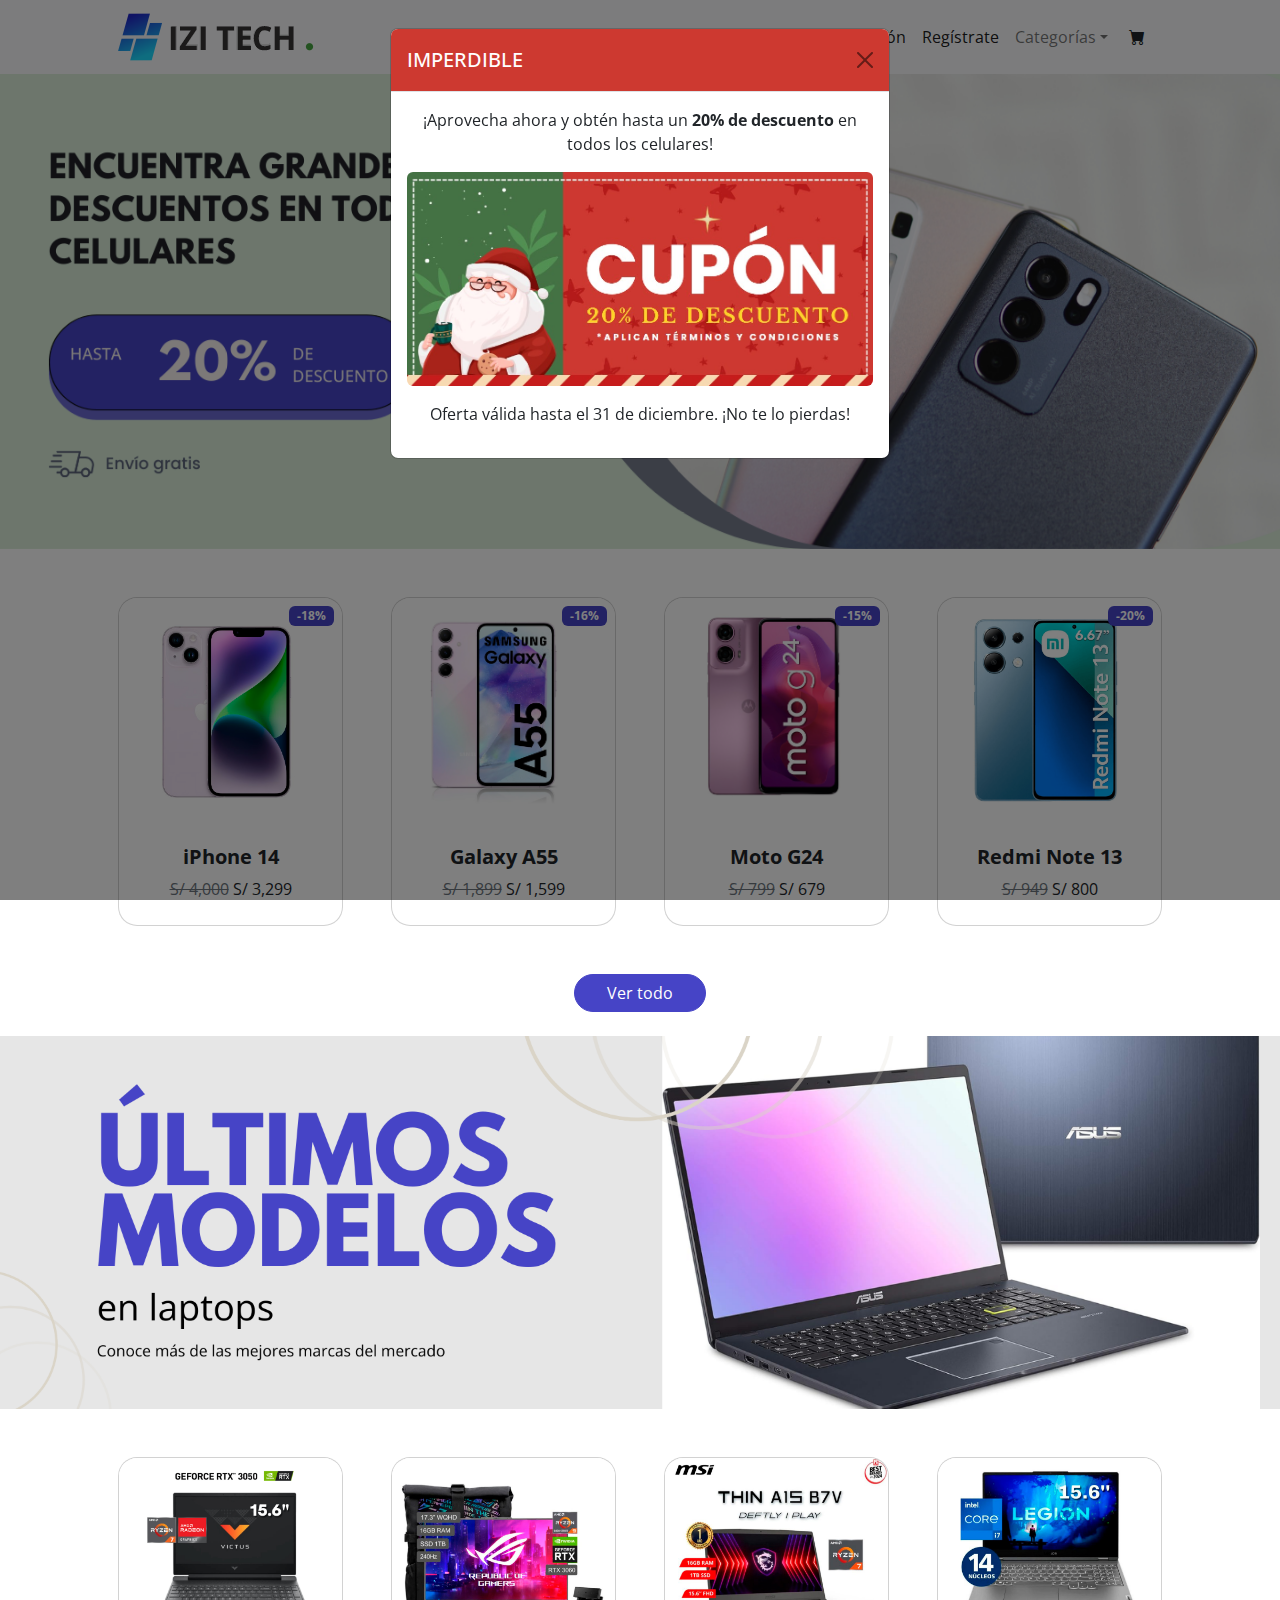
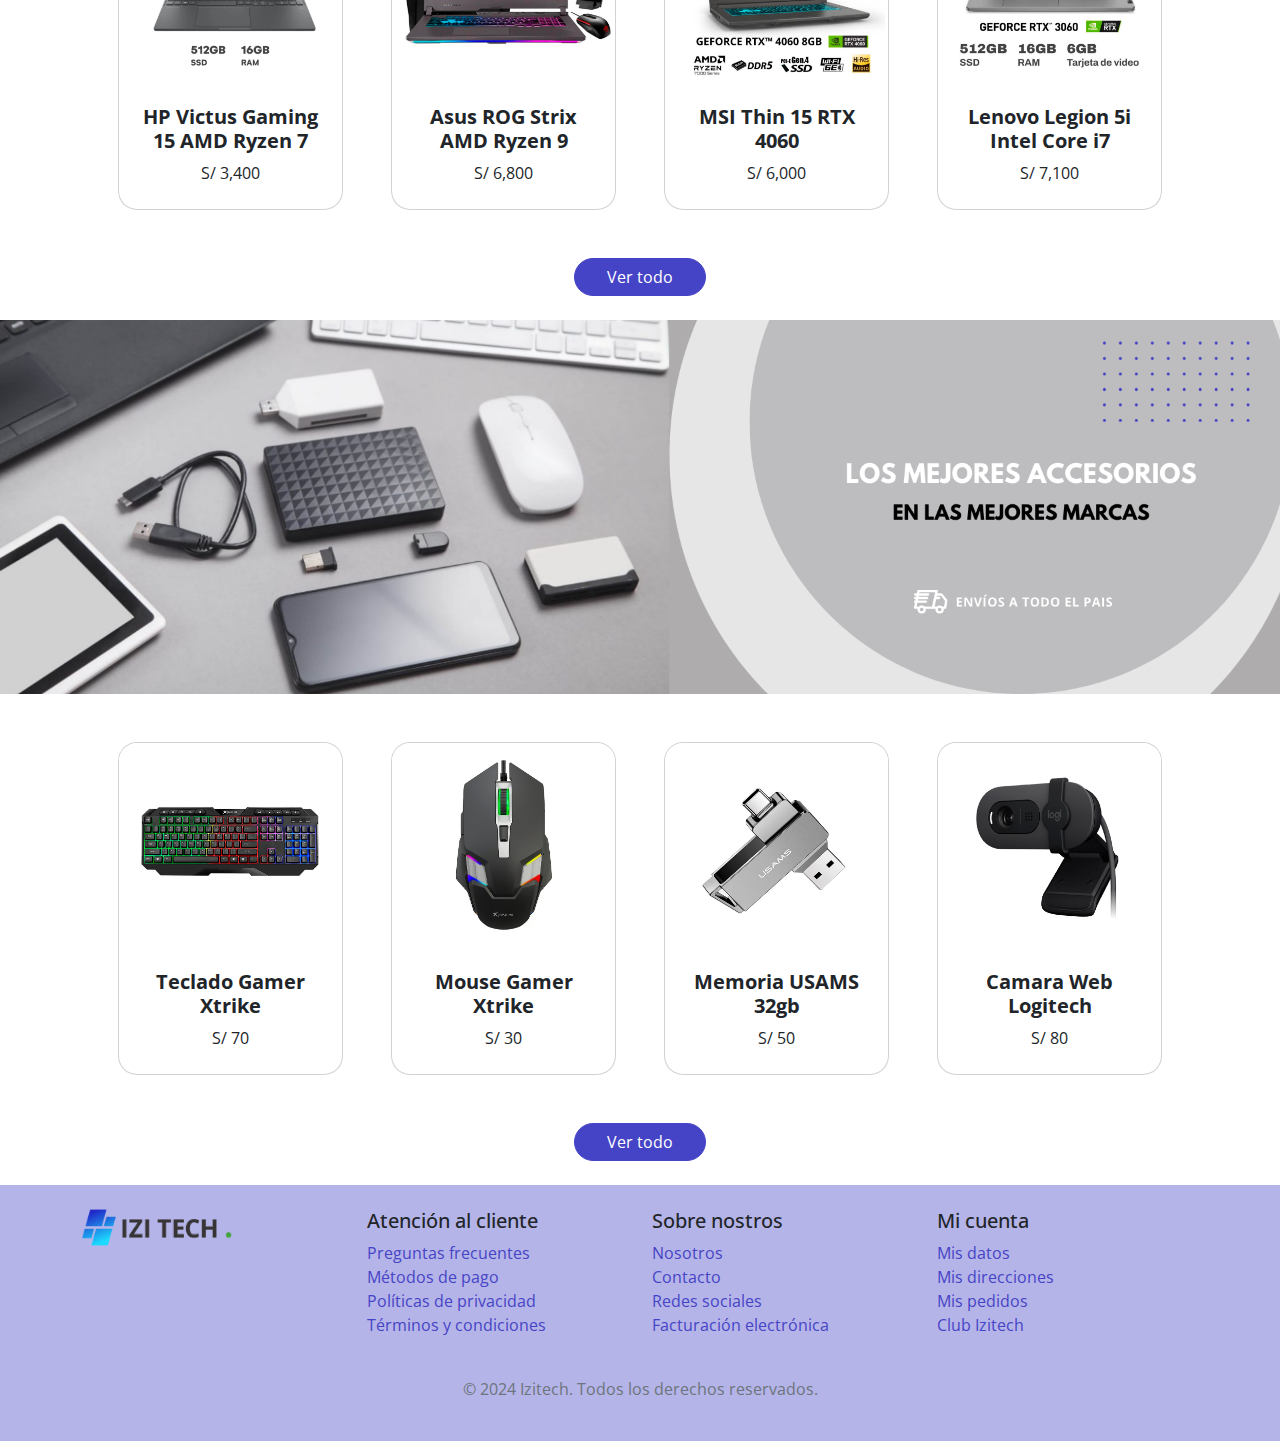
<file: index.html>
<!DOCTYPE html>
<html lang="en">
    <head>
        <meta charset="utf-8" />
        <meta name="viewport" content="width=device-width, initial-scale=1, shrink-to-fit=no" />
        <meta name="description" content="" />
        <meta name="author" content="" />
        <title>Izitech</title>
        <!-- Favicon-->
        <link rel="icon" type="image/x-icon" href="images/loguito.png" />
        <!-- Bootstrap icons-->
        <link href="https://cdn.jsdelivr.net/npm/bootstrap-icons@1.5.0/font/bootstrap-icons.css" rel="stylesheet" />
 

        <!-- Core theme CSS (includes Bootstrap)-->
        <link href="css/styles.css" rel="stylesheet" />
        <!-- Google fonts añadido por Liz -->
        <link href="https://fonts.googleapis.com/css2?family=Open+Sans:ital,wght@0,300..800;1,300..800&display=swap"
        rel="stylesheet" />
    </head>
    <body>
        <!-- Navigation-->
        <nav class="navbar navbar-expand-lg navbar-light bg-light fixed-top">
            <div class="container px-4 px-lg-5" >
                <a class="navbar-brand" href="index.html">
                    <img src="images/izitech.png" alt="">
                </a>
                <button class="navbar-toggler" type="button" data-bs-toggle="collapse" data-bs-target="#navbarSupportedContent" aria-controls="navbarSupportedContent" aria-expanded="false" aria-label="Toggle navigation"><span class="navbar-toggler-icon"></span></button>
                <div class="collapse navbar-collapse" id="navbarSupportedContent">
                    <ul class="navbar-nav me-auto mb-2 mb-lg-0 ms-lg-4">
                        <li class="nav-item "><a class="nav-link active" aria-current="page" href="views/login.html">Inicia Sesión</a></li>
                        <li class="nav-item"><a class="nav-link active" href="views/singup.html">Regístrate</a></li>
                        <li class="nav-item dropdown">
                            <a class="nav-link dropdown-toggle" id="navbarDropdown" href="#" role="button" data-bs-toggle="dropdown" aria-expanded="false">Categorías</a>
                            <ul class="dropdown-menu" aria-labelledby="navbarDropdown">

                                <li><a class="dropdown-item" href="views/category.html">Smartphones</a></li>
                                <li><a class="dropdown-item" href="views/category.html">Laptops</a></li>
                                <li><a class="dropdown-item" href="views/category.html">Accesorios</a></li>
                            </ul>
                        </li>
                    </ul>
                    <form class="d-flex">
                        <a href="views/cart.html" class="btn">
                            <i class="bi-cart-fill me-1"></i>
                        </a>
                    </form>
                </div>
            </div>
        </nav>
        
        <!-- modal -->
        <div class="modal fade" id="discountModal" tabindex="-1" aria-labelledby="discountModalLabel" aria-hidden="true">
            <div class="modal-dialog">
              <div class="modal-content">
                <div class="modal-header bg-warning text-white">
                  <h5 class="modal-title" id="discountModalLabel">IMPERDIBLE</h5>
                  <button type="button" class="btn-close" data-bs-dismiss="modal" aria-label="Close"></button>
                </div>
                <div class="modal-body text-center">
                  <p>¡Aprovecha ahora y obtén hasta un <strong>20% de descuento</strong> en todos los celulares!</p>
                  <img src="images/modal.jpg" alt="Descuento en celulares" class="img-fluid rounded">
                  <p class="mt-3">Oferta válida hasta el 31 de diciembre. ¡No te lo pierdas!</p>
                </div>
              </div>
            </div>
          </div>


        <!-- Section-->
        <!--<section> class="py-5" -->
            <!-- <a href="#">
                <img src="images/banners/1.png" alt="" class="w-100">
            </a> -->
        <head>
            <div id="carouselExampleSlidesOnly" class="carousel slide " data-bs-ride="carousel" style="margin-top: 60px;">
                <div class="carousel-inner">
                  <div class="carousel-item active">
                    <a href="views/category.html"><img src="images/banners/1.png" class="d-block w-100" alt="..."></a>                   
                  </div>
                  <div class="carousel-item">
                    <a href="views/category.html"><img src="images/banners/4.png" class="d-block w-100" alt="..."></a>
                  </div>
                  <div class="carousel-item">
                    <a href="views/category.html"><img src="images/banners/5.png" class="d-block w-100" alt="..."></a>
                  </div>
                </div>
            </div>
        </head>
        <section>
            <div class="container px-4 px-lg-5 mt-5">
                <div class="row gx-4 gx-lg-5 row-cols-2 row-cols-md-3 row-cols-xl-4 justify-content-center">
                    <div class="col mb-5">
                        <div class="card h-100">
                            <!-- Sale badge-->
                            <div class="badge bg-dark text-white position-absolute" style="top: 0.5rem; right: 0.5rem">-18%</div>
                            <!-- Product image-->
                            <a href="views/product.html"><img class="card-img-top" src="images/celulares/1.jpg" alt="..." /></a>
                            <!-- Product details-->
                            <div class="card-body p-4">
                                <div class="text-center">
                                    <!-- Product name-->
                                    <h5 class="fw-bolder">iPhone 14</h5>
                                    <!-- Product price-->
                                    <span class="text-muted text-decoration-line-through">S/ 4,000</span>
                                    S/ 3,299
                                </div>
                            </div>
                            <!-- Product actions-->
                            <!-- <div class="card-footer p-4 pt-0 border-top-0 bg-transparent">
                                <div class="text-center"><a class="btn btn-outline-dark mt-auto" href="#">Añadir al carrito</a></div>
                            </div> -->
                        </div>
                    </div>
                    <div class="col mb-5">
                        <div class="card h-100">
                            <!-- Sale badge-->
                            <div class="badge bg-dark text-white position-absolute" style="top: 0.5rem; right: 0.5rem">-16%</div>
                            <!-- Product image-->
                            <a href="views/product.html" class=""><img class="card-img-top" src="images/celulares/2.jpg" alt="..." /></a>
                            <!-- Product details-->
                            <div class="card-body p-4">
                                <div class="text-center">
                                    <!-- Product name-->
                                    <h5 class="fw-bolder">Galaxy A55</h5>
                                    <!-- Product price-->
                                    <span class="text-muted text-decoration-line-through">S/ 1,899</span>
                                    S/ 1,599
                                </div>
                            </div>
                            <!-- Product actions-->
                            <!-- <div class="card-footer p-4 pt-0 border-top-0 bg-transparent">
                                <div class="text-center"><a class="btn btn-outline-dark mt-auto" href="#">Añadir al carrito</a></div>
                            </div> -->
                        </div>
                    </div>
                    <div class="col mb-5">
                        <div class="card h-100">
                            <!-- Sale badge-->
                            <div class="badge bg-dark text-white position-absolute" style="top: 0.5rem; right: 0.5rem">-15%</div>
                            <!-- Product image-->
                            <a href="views/product.html"><img class="card-img-top" src="images/celulares/3.jpg" alt="..." /></a>
                            <!-- Product details-->
                            <div class="card-body p-4">
                                <div class="text-center">
                                    <!-- Product name-->
                                    <h5 class="fw-bolder">Moto G24</h5>
                                    <!-- Product price-->
                                    <span class="text-muted text-decoration-line-through">S/ 799</span>
                                    S/ 679
                                </div>
                            </div>
                            <!-- Product actions-->
                            <!-- <div class="card-footer p-4 pt-0 border-top-0 bg-transparent">
                                <div class="text-center"><a class="btn btn-outline-dark mt-auto" href="#">Añadir al carrito</a></div>
                            </div> -->
                        </div>
                    </div>
                    <div class="col mb-5">
                        <div class="card h-100">
                            <!-- Sale badge-->
                            <div class="badge bg-dark text-white position-absolute" style="top: 0.5rem; right: 0.5rem">-20%</div>
                            <!-- Product image-->
                            <a href="views/product.html"><img class="card-img-top" src="images/celulares/4.png" alt="..." /></a>
                            <!-- Product details-->
                            <div class="card-body p-4">
                                <div class="text-center">
                                    <!-- Product name-->
                                    <h5 class="fw-bolder">Redmi Note 13</h5>
                                    <!-- Product price-->
                                    <span class="text-muted text-decoration-line-through">S/ 949</span>
                                    S/ 800
                                </div>
                            </div>
                            <!-- Product actions-->
                            <!-- <div class="card-footer p-4 pt-0 border-top-0 bg-transparent">
                                <div class="text-center"><a class="btn btn-outline-dark mt-auto" href="#">Añadir al carrito</a></div>
                            </div> -->
                        </div>
                    </div>

                </div>
            </div>
            <div class="card-footer p-4 pt-0 border-top-0 bg-transparent">
                <div class="text-center"><a class="btn btn-outline-dark mt-auto btn-fondo" href="views/category.html">Ver todo </a></div>
            </div>
        </section>
        <section>
            <a href="#">
                <img src="images/banners/2.png" alt="" class="w-100">
            </a>
            <div class="container px-4 px-lg-5 mt-5">
                <div class="row gx-4 gx-lg-5 row-cols-2 row-cols-md-3 row-cols-xl-4 justify-content-center">
                    <div class="col mb-5">
                        <div class="card h-100">
                            <!-- Product image-->
                            <a href="views/product.html"><img class="card-img-top" src="images/laptops/1.jpg" alt="..." /></a>
                            <!-- Product details-->
                            <div class="card-body p-4">
                                <div class="text-center">
                                    <!-- Product name-->
                                    <h5 class="fw-bolder">HP Victus Gaming 15 AMD Ryzen 7</h5>
                                    <!-- Product price-->
                                    S/ 3,400
                                </div>
                            </div>
                            <!-- Product actions-->
                            <!-- <div class="card-footer p-4 pt-0 border-top-0 bg-transparent">
                                <div class="text-center"><a class="btn btn-outline-dark mt-auto" href="#">Añadir al carrito</a></div>
                            </div> -->
                        </div>
                    </div>
                    <div class="col mb-5">
                        <div class="card h-100">
                            <!-- Product image-->
                            <a href="views/product.html"><img class="card-img-top" src="images/laptops/2.jpg" alt="..." /></a>
                            <!-- Product details-->
                            <div class="card-body p-4">
                                <div class="text-center">
                                    <!-- Product name-->
                                    <h5 class="fw-bolder">Asus ROG Strix AMD Ryzen 9</h5>
                                    <!-- Product price-->
                                    S/ 6,800
                                </div>
                            </div>
                            <!-- Product actions-->
                            <!-- <div class="card-footer p-4 pt-0 border-top-0 bg-transparent">
                                <div class="text-center"><a class="btn btn-outline-dark mt-auto" href="#">Añadir al carrito</a></div>
                            </div> -->
                        </div>
                    </div>
                    <div class="col mb-5">
                        <div class="card h-100">
                            <!-- Product image-->
                            <a href="views/product.html"><img class="card-img-top" src="images/laptops/4.jpg" alt="..." /></a>
                            <!-- Product details-->
                            <div class="card-body p-4">
                                <div class="text-center">
                                    <!-- Product name-->
                                    <h5 class="fw-bolder">MSI Thin 15 RTX 4060</h5>
                                    <!-- Product price-->
                                    S/ 6,000
                                </div>
                            </div>
                            <!-- Product actions-->
                            <!-- <div class="card-footer p-4 pt-0 border-top-0 bg-transparent">
                                <div class="text-center"><a class="btn btn-outline-dark mt-auto" href="#">Añadir al carrito</a></div>
                            </div> -->
                        </div>
                    </div>
                    <div class="col mb-5">
                        <div class="card h-100">
                            <!-- Product image-->
                            <a href="views/product.html"><img class="card-img-top" src="images/laptops/5.jpg" alt="..." /></a>
                            <!-- Product details-->
                            <div class="card-body p-4">
                                <div class="text-center">
                                    <!-- Product name-->
                                    <h5 class="fw-bolder">Lenovo Legion 5i Intel Core i7</h5>
                                    <!-- Product price-->
                                    S/ 7,100
                                </div>
                            </div>
                            <!-- Product actions-->
                            <!-- <div class="card-footer p-4 pt-0 border-top-0 bg-transparent">
                                <div class="text-center"><a class="btn btn-outline-dark mt-auto" href="#">Añadir al carrito</a></div>
                            </div> -->
                        </div>
                    </div>

                </div>
            </div>
            <div class="card-footer p-4 pt-0 border-top-0 bg-transparent">
                <div class="text-center"><a class="btn btn-outline-dark mt-auto btn-fondo" href="views/category.html">Ver todo </a></div>
            </div>
        </section>
        <section>
            <a href="#">
                <img src="images/banners/3.png" alt="" class="w-100">
            </a>
            <div class="container px-4 px-lg-5 mt-5">
                <div class="row gx-4 gx-lg-5 row-cols-2 row-cols-md-3 row-cols-xl-4 justify-content-center">
                    <div class="col mb-5">
                        <div class="card h-100">
                            <!-- Product image-->
                            <a href="views/product.html"><img class="card-img-top" src="images/accesorios/1.png" alt="..." /></a>
                            <!-- Product details-->
                            <div class="card-body p-4">
                                <div class="text-center">
                                    <!-- Product name-->
                                    <h5 class="fw-bolder">Teclado Gamer Xtrike</h5>
                                    <!-- Product price-->
                                    S/ 70
                                </div>
                            </div>
                            <!-- Product actions-->
                            <!-- <div class="card-footer p-4 pt-0 border-top-0 bg-transparent">
                                <div class="text-center"><a class="btn btn-outline-dark mt-auto" href="#">Añadir al carrito</a></div>
                            </div> -->
                        </div>
                    </div>
                    <div class="col mb-5">
                        <div class="card h-100">
                            <!-- Product image-->
                            <a href="views/product.html"><img class="card-img-top" src="images/accesorios/2.jpg" alt="..." /></a>
                            <!-- Product details-->
                            <div class="card-body p-4">
                                <div class="text-center">
                                    <!-- Product name-->
                                    <h5 class="fw-bolder">Mouse Gamer Xtrike</h5>
                                    <!-- Product price-->
                                    S/ 30
                                </div>
                            </div>
                            <!-- Product actions-->
                            <!-- <div class="card-footer p-4 pt-0 border-top-0 bg-transparent">
                                <div class="text-center"><a class="btn btn-outline-dark mt-auto" href="#">Añadir al carrito</a></div>
                            </div> -->
                        </div>
                    </div>
                    <div class="col mb-5">
                        <div class="card h-100">
                            <!-- Product image-->
                            <a href="views/product.html"><img class="card-img-top" src="images/accesorios/3.png" alt="..." /></a>
                            <!-- Product details-->
                            <div class="card-body p-4">
                                <div class="text-center">
                                    <!-- Product name-->
                                    <h5 class="fw-bolder">Memoria USAMS 32gb</h5>
                                    <!-- Product price-->
                                    S/ 50
                                </div>
                            </div>
                            <!-- Product actions-->
                            <!-- <div class="card-footer p-4 pt-0 border-top-0 bg-transparent">
                                <div class="text-center"><a class="btn btn-outline-dark mt-auto" href="#">Añadir al carrito</a></div>
                            </div> -->
                        </div>
                    </div>
                    <div class="col mb-5">
                        <div class="card h-100">
                            <!-- Product image-->
                            <a href="views/product.html"><img class="card-img-top" src="images/accesorios/4.png" alt="..." /></a>
                            <!-- Product details-->
                            <div class="card-body p-4">
                                <div class="text-center">
                                    <!-- Product name-->
                                    <h5 class="fw-bolder">Camara Web Logitech</h5>
                                    <!-- Product price-->
                                    S/ 80
                                </div>
                            </div>
                            <!-- Product actions-->
                            <!-- <div class="card-footer p-4 pt-0 border-top-0 bg-transparent">
                                <div class="text-center"><a class="btn btn-outline-dark mt-auto" href="#">Añadir al carrito</a></div>
                            </div> -->
                        </div>
                    </div>

                </div>
            </div>
            <div class="card-footer p-4 pt-0 border-top-0 bg-transparent">
                <div class="text-center"><a class="btn btn-outline-dark mt-auto btn-fondo" href="views/category.html">Ver todo</a></div>
            </div>
        </section>
        
        <!-- Footer-->
        <!-- <footer class="py-5 bg-dark1">
            <div class="container"><p class="m-0 text-center text-white">Copyright &copy; Izitech 2024</p></div>
        </footer> -->
        <footer class="bg-dark1 py-4">
            <div class="container">
                <div class="row">
                    <!-- Logo -->
                    <div class="col-md-3">
                        <a href="index.html">
                            <img src="images/izitech.png" alt="Logo" class="img-fluid" style="max-width: 150px;">
                        </a>
                    </div>
        
                    <!-- Enlaces -->
                    <div class="col-md-3">
                        <h5>Atención al cliente</h5>
                        <ul class="list-unstyled">
                            <li><a href="#!" class="text-dark">Preguntas frecuentes</a></li>
                            <li><a href="#!" class="text-dark">Métodos de pago</a></li>
                            <li><a href="#!" class="text-dark">Políticas de privacidad</a></li>
                            <li><a href="#!" class="text-dark">Términos y condiciones</a></li>
                        </ul>
                    </div>
        
                    <!-- Opciones de contacto u otras -->
                    <div class="col-md-3">
                        <h5>Sobre nostros</h5>
                        <ul class="list-unstyled">
                            <li><a href="#!" class="text-dark">Nosotros</a></li>
                            <li><a href="#!" class="text-dark">Contacto</a></li>
                            <li><a href="#!" class="text-dark">Redes sociales</a></li>
                            <li><a href="#!" class="text-dark">Facturación electrónica</a></li>
                        </ul>
                    </div>
                    <div class="col-md-3">
                        <h5>Mi cuenta</h5>
                        <ul class="list-unstyled">
                            <li><a href="#!" class="text-dark">Mis datos</a></li>
                            <li><a href="#!" class="text-dark">Mis direcciones</a></li>
                            <li><a href="#!" class="text-dark">Mis pedidos</a></li>
                            <li><a href="#!" class="text-dark">Club Izitech</a></li>
                        </ul>
                    </div>
                </div>
            </div>
            <div class="text-center mt-4">
                <p class="text-muted">&copy; 2024 Izitech. Todos los derechos reservados.</p>
            </div>
        </footer>
        
        <!-- Bootstrap core JS-->
        <script src="https://cdn.jsdelivr.net/npm/bootstrap@5.2.3/dist/js/bootstrap.bundle.min.js"></script>
        <!-- Core theme JS-->
        <script src="js/scripts.js"></script>
    </body>
</html>
</file>
